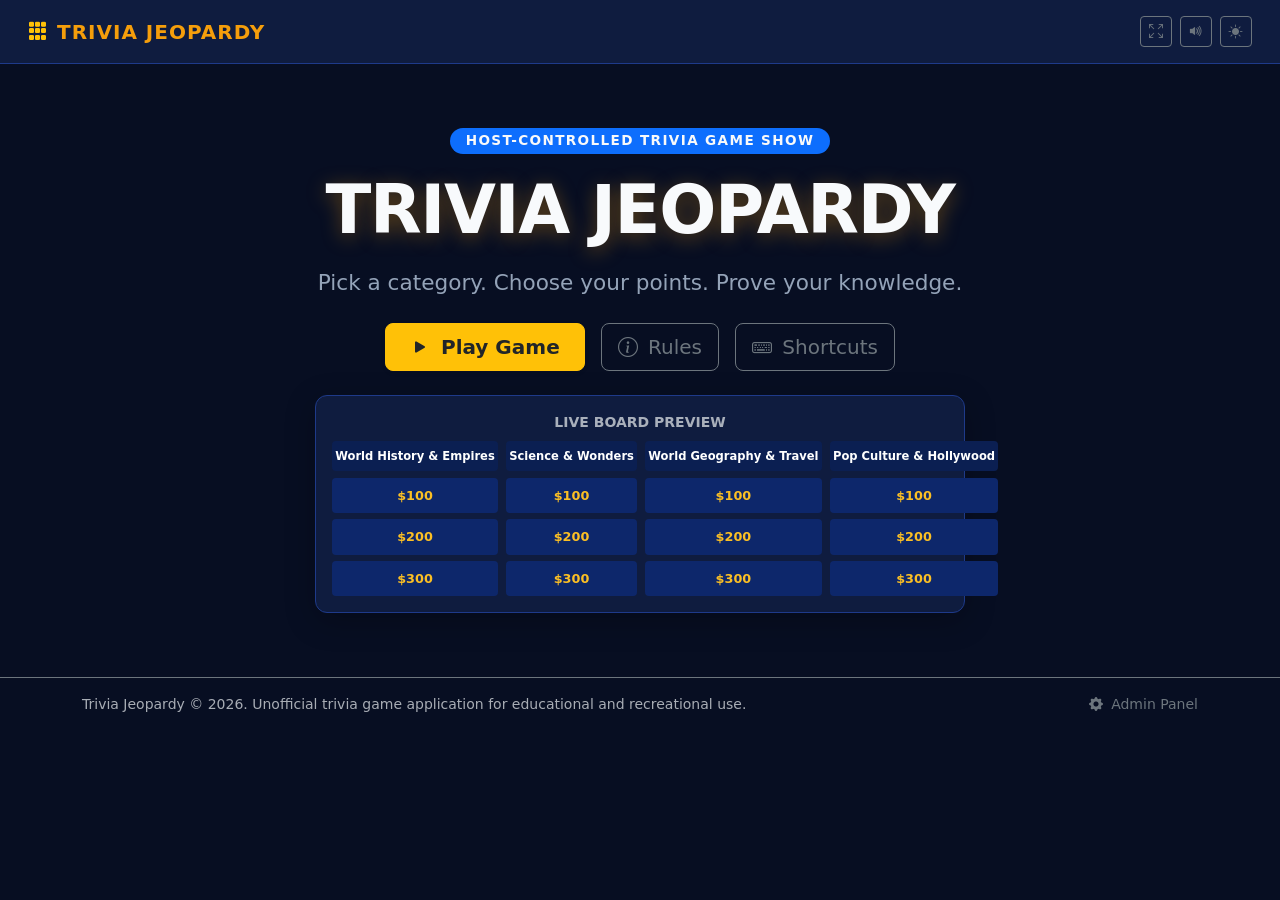
<file: index.html>
<!DOCTYPE html>
<html lang="en" data-bs-theme="dark">
<head>
  <meta charset="UTF-8">
  <meta name="viewport" content="width=device-width, initial-scale=1.0">
  <title>Trivia Jeopardy - Interactive Game Show</title>
  <meta name="description" content="A responsive, interactive Jeopardy-style trivia game with custom questions, team scoring, Daily Doubles, and Final Jeopardy. Ready for classroom, office, or party events.">
  <link rel="icon" href="data:image/svg+xml,<svg xmlns='http://www.w3.org/2000/svg' viewBox='0 0 100 100'><text y='.9em' font-size='90'>🏆</text></svg>">

  <!-- Bootstrap 5 CSS via CDN -->
  <link rel="stylesheet" href="https://cdn.jsdelivr.net/npm/bootstrap@5.3.3/dist/css/bootstrap.min.css">
  <!-- Bootstrap Icons via CDN -->
  <link rel="stylesheet" href="https://cdn.jsdelivr.net/npm/bootstrap-icons@1.11.3/font/bootstrap-icons.min.css">
  <!-- Custom Game Styles -->
  <link rel="stylesheet" href="assets/css/styles.css">
</head>
<body class="theme-dark">

  <!-- Top Navigation Bar -->
  <header>
    <nav class="navbar navbar-expand game-navbar px-3">
      <div class="container-fluid">
        <a class="navbar-brand d-flex align-items-center gap-2 brand-title m-0" href="#" id="brand-link">
          <i class="bi bi-grid-3x3-gap-fill text-warning"></i>
          <span>Trivia Jeopardy</span>
        </a>

        <div class="d-flex align-items-center gap-2">
          <!-- Fullscreen Toggle -->
          <button class="btn btn-sm btn-outline-secondary" id="btn-fullscreen-toggle" title="Toggle Fullscreen (F)" aria-label="Toggle Fullscreen">
            <i class="bi bi-arrows-fullscreen"></i>
          </button>
          <!-- Sound Toggle -->
          <button class="btn btn-sm btn-outline-secondary" id="btn-sound-toggle" title="Toggle Sound (M)" aria-label="Toggle Sound">
            <i class="bi bi-volume-up-fill"></i>
          </button>
          <!-- Theme Toggle (Light / Dark) -->
          <button class="btn btn-sm btn-outline-secondary" id="theme-toggle-btn" title="Toggle Theme" aria-label="Toggle Light or Dark Mode">
            <i class="bi bi-sun-fill"></i>
          </button>
        </div>
      </div>
    </nav>
  </header>

  <main id="main-content">
    <!-- VIEW 1: HOME SCREEN -->
    <section id="view-home" class="hero-section text-center">
      <div class="container py-4">
        <span class="badge bg-primary text-light hero-badge mb-3">Host-Controlled Trivia Game Show</span>
        <h1 class="hero-title mb-3">TRIVIA JEOPARDY</h1>
        <p class="hero-subtitle mb-4">Pick a category. Choose your points. Prove your knowledge.</p>

        <div class="hero-actions d-flex flex-wrap justify-content-center gap-3 mb-4">
          <button class="btn btn-warning btn-lg px-4 py-2 fw-bold text-dark shadow-sm" id="btn-home-play">
            <i class="bi bi-play-fill me-1"></i> Play Game
          </button>
          <button class="btn btn-outline-light btn-lg px-4 py-2 fw-bold d-none" id="btn-home-resume">
            <i class="bi bi-arrow-clockwise me-1"></i> Resume Session
          </button>
          <button class="btn btn-outline-secondary btn-lg px-3 py-2" id="btn-home-rules">
            <i class="bi bi-info-circle me-1"></i> Rules
          </button>
          <button class="btn btn-outline-secondary btn-lg px-3 py-2" id="btn-home-shortcuts">
            <i class="bi bi-keyboard me-1"></i> Shortcuts
          </button>
        </div>

        <!-- Sample Board Preview -->
        <div class="preview-board">
          <div class="text-uppercase small fw-bold text-muted mb-2">Live Board Preview</div>
          <div id="home-board-preview"></div>
        </div>
      </div>
    </section>

    <!-- VIEW 2: GAME SETUP -->
    <section id="view-setup" class="container py-4 d-none">
      <div class="row justify-content-center">
        <div class="col-12 col-lg-9">
          <div class="card p-4 bg-dark border-secondary shadow">
            <div class="d-flex justify-content-between align-items-center mb-3 pb-2 border-bottom border-secondary">
              <h3 class="fw-bold mb-0 text-warning"><i class="bi bi-sliders me-2"></i>Game Configuration</h3>
              <button class="btn btn-outline-secondary btn-sm" id="btn-setup-back">
                <i class="bi bi-arrow-left me-1"></i> Back to Home
              </button>
            </div>

            <!-- Session Title -->
            <div class="mb-3">
              <label for="setup-game-title" class="form-label fw-bold">Session Game Title</label>
              <input type="text" class="form-control" id="setup-game-title" value="Trivia Jeopardy" maxlength="60">
            </div>

            <!-- Teams Configuration -->
            <div class="mb-4">
              <div class="d-flex justify-content-between align-items-center mb-2">
                <label for="setup-team-count" class="form-label fw-bold mb-0">Participating Teams</label>
                <div class="d-flex align-items-center gap-2">
                  <span class="small text-muted">Count:</span>
                  <select class="form-select form-select-sm" id="setup-team-count" style="width: 100px;">
                    <option value="1">1 Team</option>
                    <option value="2" selected>2 Teams</option>
                    <option value="3">3 Teams</option>
                    <option value="4">4 Teams</option>
                    <option value="5">5 Teams</option>
                    <option value="6">6 Teams</option>
                    <option value="7">7 Teams</option>
                    <option value="8">8 Teams</option>
                  </select>
                </div>
              </div>

              <!-- Team inputs container -->
              <div class="row" id="setup-teams-list"></div>
            </div>

            <!-- Round Categories Customization -->
            <div class="mb-4 pt-3 border-top border-secondary" id="setup-categories-card">
              <div class="d-flex flex-wrap justify-content-between align-items-center mb-2 gap-2">
                <div>
                  <h5 class="fw-bold text-light mb-0"><i class="bi bi-collection me-2 text-warning"></i>Round Categories</h5>
                  <small class="text-muted">Select which categories appear in this game. 1 random question per difficulty tier is drawn for each category.</small>
                </div>
                <div class="btn-group btn-group-sm">
                  <button type="button" class="btn btn-outline-secondary btn-sm" id="btn-setup-cats-all">Select All</button>
                  <button type="button" class="btn btn-outline-secondary btn-sm" id="btn-setup-cats-default">Default (5)</button>
                </div>
              </div>
              <div class="row g-2 mt-1" id="setup-categories-list"></div>
            </div>

            <!-- Rules & Options -->
            <div class="mb-4 pt-3 border-top border-secondary">
              <h5 class="fw-bold text-light mb-3">Scoring & Gameplay Rules</h5>
              <div class="row g-3">
                <div class="col-12 col-md-6">
                  <div class="form-check form-switch">
                    <input class="form-check-input" type="checkbox" id="setup-incorrect-deduction">
                    <label class="form-check-label" for="setup-incorrect-deduction">
                      <strong>Deduct points for incorrect answers</strong>
                      <div class="small text-muted">If disabled, incorrect responses award 0 points.</div>
                    </label>
                  </div>
                </div>

                <div class="col-12 col-md-6">
                  <div class="form-check form-switch">
                    <input class="form-check-input" type="checkbox" id="setup-require-question">
                    <label class="form-check-label" for="setup-require-question">
                      <strong>Require question form</strong>
                      <div class="small text-muted">Show a reminder for answers phrased as questions ("What is...").</div>
                    </label>
                  </div>
                </div>

                <div class="col-12 col-md-6">
                  <div class="form-check form-switch">
                    <input class="form-check-input" type="checkbox" id="setup-timer-enabled" checked>
                    <label class="form-check-label" for="setup-timer-enabled">
                      <strong>Enable Clue Countdown Timer</strong>
                      <div class="small text-muted">Audible tick and progress bar for each clue.</div>
                    </label>
                  </div>
                </div>

                <div class="col-12 col-md-6">
                  <label for="setup-timer-duration" class="form-label small fw-bold mb-1">Timer Duration (Seconds)</label>
                  <select class="form-select form-select-sm" id="setup-timer-duration">
                    <option value="15">15 Seconds</option>
                    <option value="20">20 Seconds</option>
                    <option value="30" selected>30 Seconds</option>
                    <option value="45">45 Seconds</option>
                    <option value="60">60 Seconds</option>
                  </select>
                </div>
              </div>
            </div>

            <!-- Actions -->
            <div class="d-flex flex-wrap justify-content-between gap-2 pt-3 border-top border-secondary">
              <button class="btn btn-outline-info" id="btn-setup-sample">
                <i class="bi bi-box-arrow-in-down me-1"></i> Load Default Trivia Game
              </button>
              <button class="btn btn-warning btn-lg px-5 fw-bold text-dark" id="btn-setup-start">
                <i class="bi bi-play-circle-fill me-1"></i> Start Game
              </button>
            </div>
          </div>
        </div>
      </div>
    </section>

    <!-- VIEW 3: MAIN JEOPARDY BOARD -->
    <section id="view-board" class="board-container-wrapper d-none">
      <!-- Top Board Bar -->
      <div class="d-flex flex-wrap justify-content-between align-items-center gap-2 mb-2 px-1">
        <div>
          <span class="badge bg-primary me-2" id="board-round-title">Jeopardy Round</span>
          <strong class="text-light" id="board-game-title">Trivia Jeopardy</strong>
        </div>
        <div class="d-flex align-items-center gap-3">
          <span class="small text-warning fw-bold" id="board-remaining-clues">30 Clues Remaining</span>
          <!-- Host Toolbar -->
          <div class="btn-group btn-group-sm">
            <button class="btn btn-outline-secondary" id="btn-board-next-round" title="Advance Round">
              <i class="bi bi-fast-forward-fill me-1"></i> Round
            </button>
            <button class="btn btn-outline-secondary" id="btn-board-adjust-scores" title="Manual Score Adjust">
              <i class="bi bi-pencil-square me-1"></i> Scores
            </button>
            <button class="btn btn-outline-secondary" id="btn-board-history" title="Score History & Undo">
              <i class="bi bi-clock-history me-1"></i> History
            </button>
            <button class="btn btn-outline-secondary" id="btn-board-undo" title="Undo Last Score">
              <i class="bi bi-arrow-counterclockwise"></i>
            </button>
            <button class="btn btn-outline-danger" id="btn-board-reset" title="Reset Game Progress">
              <i class="bi bi-x-circle"></i>
            </button>
          </div>
        </div>
      </div>

      <!-- Scoreboard Bar -->
      <div class="scoreboard-bar" id="board-scoreboard"></div>

      <!-- Grid of Categories and Clues -->
      <div id="main-board-container" class="mt-2"></div>
    </section>

    <!-- VIEW 4: FINAL JEOPARDY -->
    <section id="view-final-jeopardy" class="container py-4 d-none">
      <div class="row justify-content-center">
        <div class="col-12 col-lg-8">
          <div class="card p-4 bg-dark border-warning shadow-lg text-center">
            <span class="badge bg-warning text-dark align-self-center px-3 py-2 fw-bold text-uppercase mb-2">Final Round</span>
            <h2 class="fw-black text-light mb-1">FINAL JEOPARDY</h2>
            <div class="fs-4 text-warning fw-bold mb-4" id="fj-category-name">Category Name</div>

            <!-- Step 1: Collect Secret Wagers -->
            <div id="fj-step-wagers">
              <p class="text-muted mb-3">Host instructions: Each eligible team enters a secret wager up to their current point total.</p>
              <div class="row text-start" id="fj-wagers-container"></div>
              <button class="btn btn-warning btn-lg px-4 fw-bold text-dark mt-3" id="btn-fj-submit-wagers">
                <i class="bi bi-lock-fill me-1"></i> Lock Wagers & Reveal Clue
              </button>
            </div>

            <!-- Step 2: Final Clue Display -->
            <div id="fj-step-clue" class="d-none">
              <!-- Timer -->
              <div class="progress mb-3 bg-secondary" style="height: 10px;">
                <div class="progress-bar progress-bar-striped progress-bar-animated bg-warning" id="fj-timer-progress" style="width: 100%;"></div>
              </div>
              <div class="small text-warning fw-bold mb-3" id="fj-timer-seconds">30s</div>

              <div class="p-4 bg-surface rounded border border-secondary mb-4">
                <p class="fs-3 fw-bold text-light mb-0" id="fj-clue-text">Final Clue Text</p>
              </div>

              <button class="btn btn-outline-warning btn-lg px-4 fw-bold" id="btn-fj-reveal-answer">
                <i class="bi bi-eye-fill me-1"></i> Reveal Answer
              </button>
            </div>

            <!-- Step 3: Reveal Answer & Judge Teams -->
            <div id="fj-step-evaluate" class="d-none text-start mt-4">
              <div class="answer-reveal-box mb-4" id="fj-answer-box">
                <div class="answer-title">Correct Final Response:</div>
                <div class="answer-text text-success" id="fj-answer-text">Answer Text</div>
                <div class="small text-muted mt-1" id="fj-answer-explanation"></div>
              </div>

              <h5 class="fw-bold text-light mb-2">Score Team Responses:</h5>
              <div class="row" id="fj-evaluation-list"></div>

              <div class="text-center mt-3">
                <button class="btn btn-success btn-lg px-5 fw-bold" id="btn-fj-commit-results">
                  <i class="bi bi-check-circle-fill me-1"></i> Commit Results & View Champion
                </button>
              </div>
            </div>

          </div>
        </div>
      </div>
    </section>

    <!-- VIEW 5: RESULTS SCREEN -->
    <section id="view-results" class="container py-4 d-none">
      <div class="row justify-content-center">
        <div class="col-12 col-lg-9 text-center">
          <div id="results-winner-banner" class="mb-4"></div>

          <!-- Podium Cards -->
          <div class="row justify-content-center g-3 mb-4" id="podium-container"></div>

          <!-- Summary Stats -->
          <div class="card p-3 bg-dark border-secondary mb-4">
            <div class="row g-2 text-center">
              <div class="col-4">
                <div class="small text-muted">Completed Clues</div>
                <div class="fs-4 fw-bold text-light" id="stat-completed-clues">0</div>
              </div>
              <div class="col-4">
                <div class="small text-muted">Total Points Awarded</div>
                <div class="fs-4 fw-bold text-warning" id="stat-total-points">$0</div>
              </div>
              <div class="col-4">
                <div class="small text-muted">Game Duration</div>
                <div class="fs-4 fw-bold text-light" id="stat-game-duration">0m 0s</div>
              </div>
            </div>
          </div>

          <!-- Results Actions -->
          <div class="d-flex flex-wrap justify-content-center gap-3">
            <button class="btn btn-outline-secondary px-3 py-2" id="btn-results-history">
              <i class="bi bi-clock-history me-1"></i> Review Score History
            </button>
            <button class="btn btn-warning px-4 py-2 fw-bold text-dark" id="btn-results-play-again">
              <i class="bi bi-arrow-repeat me-1"></i> Play Again
            </button>
            <button class="btn btn-outline-light px-4 py-2" id="btn-results-return-home">
              <i class="bi bi-house-door-fill me-1"></i> Return Home
            </button>
          </div>
        </div>
      </div>
    </section>
  </main>

  <!-- CLUE PRESENTATION MODAL -->
  <div class="modal fade" id="cluePresentationModal" tabindex="-1" aria-labelledby="cluePresentationModalLabel" aria-hidden="true">
    <div class="modal-dialog modal-dialog-centered modal-lg">
      <div class="modal-content">
        <div class="modal-header clue-modal-header d-flex justify-content-between align-items-center">
          <div>
            <span class="badge bg-secondary me-2" id="clue-modal-category">Category</span>
            <span class="badge bg-primary" id="clue-modal-points">$100</span>
          </div>
          <div class="d-flex align-items-center gap-2">
            <span class="badge bg-dark border border-secondary text-warning" id="clue-timer-seconds">30s</span>
            <button type="button" class="btn btn-sm btn-outline-secondary" id="btn-clue-dismiss" title="Return to board without scoring" aria-label="Close">
              <i class="bi bi-x-lg"></i>
            </button>
          </div>
        </div>

        <!-- Timer visual progress bar -->
        <div class="progress" style="height: 4px; border-radius: 0;">
          <div class="progress-bar bg-warning" id="clue-timer-progress" style="width: 100%;"></div>
        </div>

        <div class="modal-body text-center p-4">
          <!-- Optional Image -->
          <div id="clue-modal-image-container" class="d-none"></div>

          <!-- Question Reminder Notice -->
          <div id="clue-question-reminder" class="small text-info mb-2 d-none">
            <i class="bi bi-info-circle me-1"></i> Reminder: Answer must be phrased in the form of a question!
          </div>

          <!-- Clue Text -->
          <div class="clue-text-body" id="clue-modal-text">Clue text goes here...</div>

          <!-- Hidden / Revealed Answer Box -->
          <div id="clue-modal-answer-container" style="display: none;">
            <div class="answer-reveal-box text-start">
              <div class="answer-title">Correct Response:</div>
              <div class="answer-text" id="clue-modal-answer-text">Answer text</div>
              <div class="small text-muted mt-1" id="clue-modal-explanation"></div>
            </div>
          </div>
        </div>

        <!-- Clue Modal Actions -->
        <div class="modal-footer flex-column p-3 border-secondary">
          <!-- Team selector for scoring -->
          <div class="w-100 d-flex flex-wrap align-items-center justify-content-between gap-2 mb-2">
            <span class="small text-muted fw-bold">Select Active Team:</span>
            <div class="d-flex flex-wrap gap-1" id="clue-team-selector"></div>
          </div>

          <div class="w-100 d-flex flex-wrap justify-content-between gap-2">
            <!-- Reveal Answer Button (Initial state) -->
            <button class="btn btn-warning px-4 fw-bold text-dark" id="btn-clue-reveal">
              <i class="bi bi-eye-fill me-1"></i> Reveal Answer (R)
            </button>

            <!-- Correct / Incorrect / Skip (Visible after reveal) -->
            <div id="clue-modal-actions" class="d-flex flex-wrap gap-2 d-none">
              <button class="btn btn-success fw-bold px-3" id="btn-clue-correct">
                <i class="bi bi-check-lg me-1"></i> Correct
              </button>
              <button class="btn btn-danger fw-bold px-3" id="btn-clue-incorrect">
                <i class="bi bi-x-lg me-1"></i> Incorrect
              </button>
              <button class="btn btn-outline-secondary px-3" id="btn-clue-skip">
                <i class="bi bi-skip-forward me-1"></i> Pass / Skip
              </button>
            </div>
          </div>
        </div>
      </div>
    </div>
  </div>

  <!-- DAILY DOUBLE MODAL -->
  <div class="modal fade" id="dailyDoubleModal" tabindex="-1" aria-hidden="true">
    <div class="modal-dialog modal-dialog-centered">
      <div class="modal-content border-warning daily-double-card text-center p-4">
        <div class="daily-double-title mb-2">★ DAILY DOUBLE ★</div>
        <p class="fs-5 text-light mb-3">
          Eligible: <strong id="dd-team-name">Team</strong>
        </p>

        <div class="bg-dark p-3 rounded border border-warning mb-3 text-start">
          <label for="dd-wager-input" class="form-label text-warning small fw-bold mb-1">
            Enter Wager (Maximum: <span id="dd-max-wager">$1,000</span>):
          </label>
          <div class="input-group">
            <span class="input-group-text bg-secondary border-0 text-light">$</span>
            <input type="number" class="form-control bg-dark text-light border-warning" id="dd-wager-input" min="5" value="500">
          </div>
          <div class="small text-muted mt-1">Minimum wager is $5.</div>
        </div>

        <button class="btn btn-light btn-lg fw-bold text-dark w-100" id="btn-confirm-dd-wager">
          Confirm Wager & See Clue
        </button>
      </div>
    </div>
  </div>

  <!-- ROUND TRANSITION SPLASH -->
  <div id="round-transition-overlay" class="round-transition-overlay d-none text-center">
    <div>
      <div class="round-next-title mb-2">ROUND 2</div>
      <p class="lead text-light round-next-desc">Points are doubled!</p>
    </div>
  </div>

  <!-- SCORE TRANSACTION HISTORY MODAL -->
  <div class="modal fade" id="scoreHistoryModal" tabindex="-1" aria-labelledby="scoreHistoryModalLabel" aria-hidden="true">
    <div class="modal-dialog modal-dialog-centered modal-lg">
      <div class="modal-content">
        <div class="modal-header border-secondary">
          <h5 class="modal-title fw-bold" id="scoreHistoryModalLabel"><i class="bi bi-clock-history me-2"></i>Score History & Audit Ledger</h5>
          <button type="button" class="btn-close" data-bs-dismiss="modal" aria-label="Close"></button>
        </div>
        <div class="modal-body p-0">
          <div class="table-responsive" style="max-height: 400px;">
            <table class="table table-dark table-striped table-hover mb-0">
              <thead>
                <tr>
                  <th>Time</th>
                  <th>Team</th>
                  <th>Change</th>
                  <th>New Score</th>
                  <th>Reason</th>
                </tr>
              </thead>
              <tbody id="scoreHistoryTableBody"></tbody>
            </table>
          </div>
        </div>
        <div class="modal-footer border-secondary">
          <button type="button" class="btn btn-secondary" data-bs-dismiss="modal">Close</button>
        </div>
      </div>
    </div>
  </div>

  <!-- MANUAL SCORE ADJUSTMENT MODAL -->
  <div class="modal fade" id="scoreAdjustmentModal" tabindex="-1" aria-labelledby="scoreAdjustmentModalLabel" aria-hidden="true">
    <div class="modal-dialog modal-dialog-centered">
      <div class="modal-content">
        <div class="modal-header border-secondary">
          <h5 class="modal-title fw-bold" id="scoreAdjustmentModalLabel"><i class="bi bi-pencil-square me-2"></i>Host Score Adjustments</h5>
          <button type="button" class="btn-close" data-bs-dismiss="modal" aria-label="Close"></button>
        </div>
        <div class="modal-body" id="scoreAdjustmentList"></div>
        <div class="modal-footer border-secondary">
          <button type="button" class="btn btn-secondary" data-bs-dismiss="modal">Done</button>
        </div>
      </div>
    </div>
  </div>

  <!-- RULES MODAL -->
  <div class="modal fade" id="rulesModal" tabindex="-1" aria-labelledby="rulesModalLabel" aria-hidden="true">
    <div class="modal-dialog modal-dialog-centered modal-lg">
      <div class="modal-content">
        <div class="modal-header border-secondary">
          <h5 class="modal-title fw-bold" id="rulesModalLabel"><i class="bi bi-info-circle me-2"></i>How to Play Trivia Jeopardy</h5>
          <button type="button" class="btn-close" data-bs-dismiss="modal" aria-label="Close"></button>
        </div>
        <div class="modal-body">
          <ol class="ps-3 mb-0">
            <li class="mb-2"><strong>The Board:</strong> Categories are shown across the columns. Point values increase by row according to clue difficulty.</li>
            <li class="mb-2"><strong>Active Team:</strong> The active team chooses an available tile. The host reads the clue aloud.</li>
            <li class="mb-2"><strong>Evaluating Answers:</strong> The host reveals the correct response. Award points for correct responses. If deduction is enabled, incorrect responses deduct that clue's point value.</li>
            <li class="mb-2"><strong>Daily Double:</strong> A secret tile allowing the active team to wager up to their current point total (or the board maximum).</li>
            <li class="mb-2"><strong>Double Jeopardy:</strong> A second round featuring new categories with doubled point values.</li>
            <li class="mb-2"><strong>Final Jeopardy:</strong> One decisive final question where all teams place confidential wagers before the clue is revealed!</li>
          </ol>
        </div>
        <div class="modal-footer border-secondary">
          <button type="button" class="btn btn-primary" data-bs-dismiss="modal">Got It</button>
        </div>
      </div>
    </div>
  </div>

  <!-- SHORTCUTS MODAL -->
  <div class="modal fade" id="shortcutsModal" tabindex="-1" aria-labelledby="shortcutsModalLabel" aria-hidden="true">
    <div class="modal-dialog modal-dialog-centered">
      <div class="modal-content">
        <div class="modal-header border-secondary">
          <h5 class="modal-title fw-bold" id="shortcutsModalLabel"><i class="bi bi-keyboard me-2"></i>Keyboard Shortcuts</h5>
          <button type="button" class="btn-close" data-bs-dismiss="modal" aria-label="Close"></button>
        </div>
        <div class="modal-body">
          <table class="table table-dark table-sm mb-0">
            <tbody>
              <tr><td><kbd>Arrow Keys</kbd></td><td>Navigate board grid tiles</td></tr>
              <tr><td><kbd>Enter</kbd> / <kbd>Space</kbd></td><td>Select focused tile</td></tr>
              <tr><td><kbd>R</kbd></td><td>Reveal active clue answer</td></tr>
              <tr><td><kbd>M</kbd></td><td>Toggle sound effects mute</td></tr>
              <tr><td><kbd>F</kbd></td><td>Toggle fullscreen display</td></tr>
              <tr><td><kbd>1</kbd> - <kbd>8</kbd></td><td>Select active team 1 through 8</td></tr>
              <tr><td><kbd>Esc</kbd></td><td>Dismiss modal dialog</td></tr>
            </tbody>
          </table>
        </div>
        <div class="modal-footer border-secondary">
          <button type="button" class="btn btn-secondary" data-bs-dismiss="modal">Close</button>
        </div>
      </div>
    </div>
  </div>

  <!-- UNIVERSAL APP DIALOG MODAL -->
  <div class="modal fade" id="appDialogModal" tabindex="-1" aria-hidden="true">
    <div class="modal-dialog modal-dialog-centered">
      <div class="modal-content">
        <div class="modal-header border-secondary">
          <h5 class="modal-title fw-bold" id="appDialogModalTitle">Notice</h5>
          <button type="button" class="btn-close" data-bs-dismiss="modal" aria-label="Close"></button>
        </div>
        <div class="modal-body" id="appDialogModalBody"></div>
        <div class="modal-footer border-secondary">
          <button type="button" class="btn btn-primary" data-bs-dismiss="modal">OK</button>
        </div>
      </div>
    </div>
  </div>

  <!-- UNIVERSAL APP CONFIRM MODAL -->
  <div class="modal fade" id="appConfirmModal" tabindex="-1" aria-hidden="true">
    <div class="modal-dialog modal-dialog-centered">
      <div class="modal-content">
        <div class="modal-header border-secondary">
          <h5 class="modal-title fw-bold" id="appConfirmModalTitle">Confirm</h5>
          <button type="button" class="btn-close" data-bs-dismiss="modal" aria-label="Close"></button>
        </div>
        <div class="modal-body" id="appConfirmModalBody"></div>
        <div class="modal-footer border-secondary">
          <button type="button" class="btn btn-secondary" data-bs-dismiss="modal">Cancel</button>
          <button type="button" class="btn btn-danger" id="appConfirmModalBtn">Confirm</button>
        </div>
      </div>
    </div>
  </div>

  <!-- Footer -->
  <footer class="text-center py-3 border-top border-secondary mt-auto text-muted small">
    <div class="container d-flex flex-wrap justify-content-between align-items-center">
      <span>Trivia Jeopardy &copy; 2026. Unofficial trivia game application for educational and recreational use.</span>
      <a href="admin.html" class="text-secondary text-decoration-none" title="Admin CMS Panel">
        <i class="bi bi-gear-fill me-1"></i> Admin Panel
      </a>
    </div>
  </footer>

  <!-- Scripts -->
  <!-- GSAP CDN -->
  <script src="https://cdn.jsdelivr.net/npm/gsap@3.12.5/dist/gsap.min.js"></script>
  <!-- Bootstrap 5 Bundle JS CDN -->
  <script src="https://cdn.jsdelivr.net/npm/bootstrap@5.3.3/dist/js/bootstrap.bundle.min.js"></script>

  <!-- Local Game Application Modules -->
  <script src="assets/js/sample-data.js?v=4"></script>
  <script src="assets/js/password-auth.js?v=4"></script>
  <script src="assets/js/game-state.js?v=4"></script>
  <script src="assets/js/scoring.js?v=4"></script>
  <script src="assets/js/animations.js?v=4"></script>
  <script src="assets/js/persistence.js?v=4"></script>
  <script src="assets/js/game-engine.js?v=4"></script>
  <script src="assets/js/board.js?v=4"></script>
  <script src="assets/js/app.js?v=4"></script>
</body>
</html>
</file>
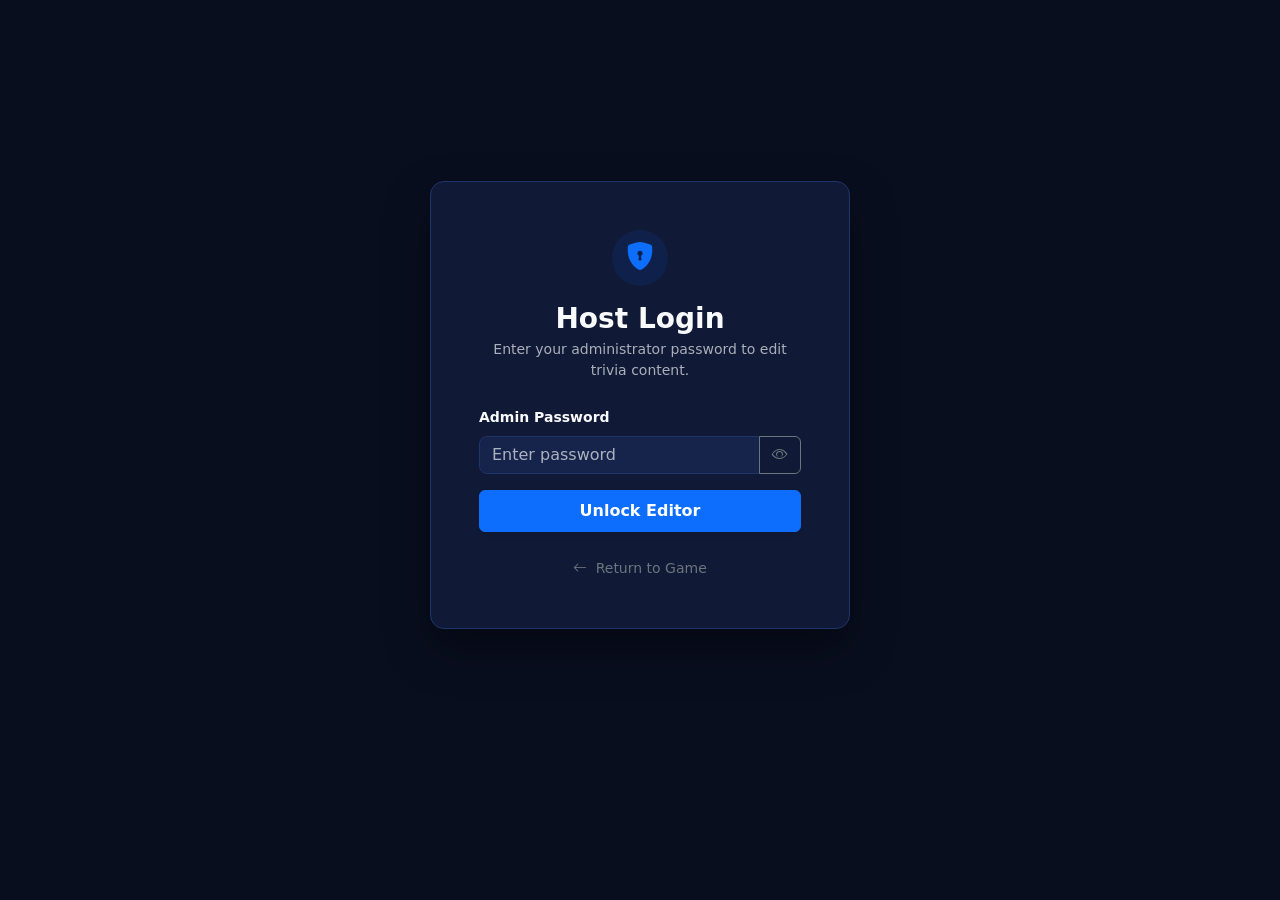
<file: admin.html>
<!DOCTYPE html>
<html lang="en" data-bs-theme="dark">
<head>
  <meta charset="UTF-8">
  <meta name="viewport" content="width=device-width, initial-scale=1.0">
  <title>Trivia Jeopardy - Administration CMS</title>
  <link rel="icon" href="data:image/svg+xml,<svg xmlns='http://www.w3.org/2000/svg' viewBox='0 0 100 100'><text y='.9em' font-size='90'>⚙️</text></svg>">

  <!-- Bootstrap 5 CSS via CDN -->
  <link rel="stylesheet" href="https://cdn.jsdelivr.net/npm/bootstrap@5.3.3/dist/css/bootstrap.min.css">
  <!-- Bootstrap Icons via CDN -->
  <link rel="stylesheet" href="https://cdn.jsdelivr.net/npm/bootstrap-icons@1.11.3/font/bootstrap-icons.min.css">
  <!-- Admin Styles -->
  <link rel="stylesheet" href="assets/css/styles.css">
  <link rel="stylesheet" href="assets/css/admin.css?v=6">
</head>
<body class="theme-dark">

  <!-- SECTION 1: ADMIN LOGIN SCREEN -->
  <div id="admin-login-section" class="admin-login-wrapper">
    <div class="admin-login-card p-4 p-sm-5">
      <div class="text-center mb-4">
        <div class="d-inline-flex align-items-center justify-content-center bg-primary bg-opacity-10 text-primary rounded-circle mb-3" style="width: 56px; height: 56px;">
          <i class="bi bi-shield-lock-fill fs-3"></i>
        </div>
        <h3 class="fw-bold mb-1">Host Login</h3>
        <p class="text-muted small mb-0">Enter your administrator password to edit trivia content.</p>
      </div>

      <div class="alert alert-danger d-none py-2 small" id="login-error-alert" role="alert"></div>

      <form id="admin-login-form">
        <div class="mb-3">
          <label for="admin-password-input" class="form-label small fw-bold">Admin Password</label>
          <div class="input-group">
            <input type="password" class="form-control" id="admin-password-input" placeholder="Enter password" required autocomplete="current-password">
            <button class="btn btn-outline-secondary" type="button" id="toggle-password-btn" title="Toggle password visibility">
              <i class="bi bi-eye"></i>
            </button>
          </div>
        </div>

        <button type="submit" class="btn btn-primary w-100 fw-bold py-2 mb-3 shadow-sm">
          <span class="spinner-border spinner-border-sm me-2 d-none" id="login-spinner" role="status" aria-hidden="true"></span>
          Unlock Editor
        </button>
      </form>

      <div class="text-center mt-2">
        <a href="index.html" class="text-secondary text-decoration-none small">
          <i class="bi bi-arrow-left me-1"></i> Return to Game
        </a>
      </div>
    </div>
  </div>

  <!-- SECTION 2: ADMIN DASHBOARD (Hidden until authenticated) -->
  <div id="admin-dashboard-section" class="d-none">
    <!-- Streamlined Topbar -->
    <header class="admin-topbar d-flex justify-content-between align-items-center gap-2">
      <div class="d-flex align-items-center gap-2">
        <span class="admin-brand fw-bold text-warning d-flex align-items-center gap-2 fs-5">
          <i class="bi bi-gear-wide-connected text-primary"></i>
          <span>Trivia Admin</span>
        </span>
        <span class="badge bg-secondary-subtle text-secondary border border-secondary-subtle rounded-pill small px-2 py-1 ms-1 d-none d-md-inline" id="display-game-title">Trivia Jeopardy</span>
        <span class="badge bg-dark border border-secondary text-info rounded-pill small px-2 py-1" id="admin-draft-status">
          <i class="bi bi-circle-fill text-success me-1" style="font-size: 6px;"></i>Ready
        </span>
      </div>

      <div class="d-flex align-items-center gap-2">
        <!-- Primary Action: 1-Click Publish to Live Site -->
        <button class="btn btn-sm btn-success fw-bold px-3 d-flex align-items-center gap-2 shadow-sm" id="btn-topbar-publish" title="Save and publish directly to GitHub Pages">
          <span class="spinner-border spinner-border-sm d-none" id="topbar-publish-spinner"></span>
          <i class="bi bi-cloud-arrow-up-fill"></i>
          <span class="d-none d-sm-inline">Publish to Live Site</span>
          <span class="d-inline d-sm-none">Publish</span>
        </button>

        <!-- View Game Link -->
        <a href="index.html" class="btn btn-sm btn-outline-secondary d-none d-md-inline-flex align-items-center gap-1" target="_blank" title="Open Game in New Tab">
          <i class="bi bi-box-arrow-up-right"></i>
          <span>Play Game</span>
        </a>

        <!-- Overflow Dropdown for Secondary Tools -->
        <div class="dropdown">
          <button class="btn btn-sm btn-outline-secondary dropdown-toggle" type="button" data-bs-toggle="dropdown" aria-expanded="false" title="More options">
            <i class="bi bi-three-dots-vertical"></i>
          </button>
          <ul class="dropdown-menu dropdown-menu-end shadow">
            <li><a class="dropdown-item d-md-none" href="index.html" target="_blank"><i class="bi bi-box-arrow-up-right me-2 text-primary"></i>Play Game</a></li>
            <li><button class="dropdown-item" type="button" id="btn-save-draft"><i class="bi bi-save me-2 text-info"></i>Save Local Draft</button></li>
            <li><button class="dropdown-item d-none" type="button" id="btn-restore-draft"><i class="bi bi-arrow-counterclockwise me-2 text-warning"></i>Restore Draft</button></li>
            <li><button class="dropdown-item" type="button" data-bs-toggle="modal" data-bs-target="#changePasswordModal"><i class="bi bi-key me-2 text-warning"></i>Change Password</button></li>
            <li><hr class="dropdown-divider"></li>
            <li><button class="dropdown-item text-danger" type="button" id="admin-logout-btn"><i class="bi bi-box-arrow-right me-2"></i>Log Out</button></li>
          </ul>
        </div>
      </div>
    </header>

    <!-- Navigation Tabs -->
    <nav class="admin-nav-bar d-flex gap-1 gap-sm-2">
      <button class="admin-nav-btn active" data-tab="content">
        <i class="bi bi-grid-3x3-gap-fill me-1"></i> Board Questions
      </button>
      <button class="admin-nav-btn" data-tab="final">
        <i class="bi bi-trophy-fill me-1"></i> Final Clue
      </button>
      <button class="admin-nav-btn" data-tab="settings">
        <i class="bi bi-sliders me-1"></i> Game Settings
      </button>
      <button class="admin-nav-btn" data-tab="preview">
        <i class="bi bi-eye-fill me-1"></i> Board Preview
      </button>
      <button class="admin-nav-btn" data-tab="io">
        <i class="bi bi-cloud-arrow-up-fill me-1"></i> Publish & Backup
      </button>
      <button class="admin-nav-btn" data-tab="validation">
        <i class="bi bi-check-circle-fill me-1"></i> Data Audit
      </button>
    </nav>

    <!-- Main Content Container -->
    <main class="admin-container">
      <!-- TAB 1: BOARD QUESTIONS (Categories & Clues) -->
      <section id="tab-content" class="admin-tab-pane active">
        <!-- Control Bar: Round Selector & Primary Action Buttons -->
        <div class="admin-card mb-3">
          <div class="row g-2 align-items-center">
            <div class="col-12 col-md-6 col-lg-5">
              <label for="admin-round-selector" class="form-label small text-muted text-uppercase fw-bold mb-1">Current Round</label>
              <div class="input-group">
                <select class="form-select form-select-sm fw-semibold" id="admin-round-selector"></select>
                <button class="btn btn-sm btn-outline-primary" id="btn-add-round" title="Create New Round">
                  <i class="bi bi-plus-lg me-1"></i> New Round
                </button>
              </div>
            </div>

            <!-- Hidden selector to preserve JS reference -->
            <select class="form-select d-none" id="admin-category-selector"></select>

            <div class="col-12 col-md-6 col-lg-7 text-md-end mt-2 mt-md-0 d-flex gap-2 justify-content-md-end">
              <button class="btn btn-sm btn-outline-info fw-bold" id="btn-category-library" title="Add categories from 100-question library">
                <i class="bi bi-collection-play me-1"></i> Category Library
              </button>
              <button class="btn btn-sm btn-primary fw-bold" id="btn-add-category">
                <i class="bi bi-folder-plus me-1"></i> Add Category
              </button>
              <button class="btn btn-sm btn-success fw-bold" id="btn-add-clue">
                <i class="bi bi-plus-circle me-1"></i> Add Clue
              </button>
            </div>
          </div>
        </div>

        <div class="row g-3">
          <!-- Categories Column -->
          <div class="col-12 col-lg-4">
            <div class="admin-card h-100">
              <div class="admin-card-header d-flex justify-content-between align-items-center">
                <h6 class="mb-0 fw-bold"><i class="bi bi-collection me-1 text-primary"></i> Categories in Round</h6>
                <small class="text-muted">Click to view clues</small>
              </div>
              <div class="list-group" id="admin-categories-list"></div>
            </div>
          </div>

          <!-- Clues Table Column -->
          <div class="col-12 col-lg-8">
            <div class="admin-card h-100">
              <div class="admin-card-header d-flex justify-content-between align-items-center">
                <div>
                  <h6 class="mb-0 fw-bold"><i class="bi bi-card-text me-1 text-success"></i> Category Clues</h6>
                </div>
                <span class="badge bg-primary-subtle text-primary border border-primary-subtle" id="selected-category-header-title">Select a category</span>
              </div>

              <!-- Difficulty Tier Filters & Search -->
              <div class="p-2 px-3 border-bottom d-flex flex-wrap gap-2 align-items-center justify-content-between bg-body-tertiary">
                <div class="btn-group btn-group-sm flex-wrap" role="group" id="admin-tier-filter-group">
                  <button type="button" class="btn btn-outline-secondary active btn-tier-filter" data-tier="all">All (<span id="count-tier-all">100</span>)</button>
                  <button type="button" class="btn btn-outline-secondary btn-tier-filter" data-tier="1">$100 (<span id="count-tier-1">20</span>)</button>
                  <button type="button" class="btn btn-outline-secondary btn-tier-filter" data-tier="2">$200 (<span id="count-tier-2">20</span>)</button>
                  <button type="button" class="btn btn-outline-secondary btn-tier-filter" data-tier="3">$300 (<span id="count-tier-3">20</span>)</button>
                  <button type="button" class="btn btn-outline-secondary btn-tier-filter" data-tier="4">$400 (<span id="count-tier-4">20</span>)</button>
                  <button type="button" class="btn btn-outline-secondary btn-tier-filter" data-tier="5">$500 (<span id="count-tier-5">20</span>)</button>
                </div>
                <div class="input-group input-group-sm" style="max-width: 220px;">
                  <span class="input-group-text"><i class="bi bi-search"></i></span>
                  <input type="text" class="form-control" id="admin-clues-search" placeholder="Search clues...">
                </div>
              </div>

              <div class="table-responsive">
                <table class="table admin-table table-hover align-middle mb-0">
                  <thead>
                    <tr>
                      <th style="width: 80px;">Points</th>
                      <th>Clue Question</th>
                      <th>Correct Answer</th>
                      <th class="text-center" style="width: 70px;">Bonus</th>
                      <th class="text-end" style="width: 110px;">Actions</th>
                    </tr>
                  </thead>
                  <tbody id="admin-clues-table-body"></tbody>
                </table>
              </div>
            </div>
          </div>
        </div>
      </section>

      <!-- TAB 2: FINAL CLUE -->
      <section id="tab-final" class="admin-tab-pane d-none">
        <div class="admin-card">
          <div class="admin-card-header">
            <h5 class="mb-0 fw-bold"><i class="bi bi-trophy text-warning me-2"></i>Final Jeopardy Configuration</h5>
            <small class="text-muted">The decisive final wager question revealed after board rounds are complete.</small>
          </div>

          <div class="row g-3">
            <div class="col-12 col-md-6">
              <label for="fj-category-input" class="form-label small fw-bold">Final Category Name</label>
              <input type="text" class="form-control" id="fj-category-input" placeholder="e.g. World Landmarks">
            </div>

            <div class="col-12 col-md-6">
              <label for="fj-answer-input" class="form-label small fw-bold">Correct Response</label>
              <input type="text" class="form-control text-success fw-bold" id="fj-answer-input" placeholder="e.g. The Eiffel Tower">
            </div>

            <div class="col-12">
              <label for="fj-clue-input" class="form-label small fw-bold">Final Clue Text</label>
              <textarea class="form-control" id="fj-clue-input" rows="3" placeholder="Enter the final clue text presented to contestants..."></textarea>
            </div>

            <div class="col-12">
              <label for="fj-explanation-input" class="form-label small fw-bold">Explanation or Interesting Fact (Optional)</label>
              <input type="text" class="form-control" id="fj-explanation-input" placeholder="Background commentary or fun fact...">
            </div>
          </div>
        </div>
      </section>

      <!-- TAB 3: GAME SETTINGS -->
      <section id="tab-settings" class="admin-tab-pane d-none">
        <div class="row g-3">
          <!-- Identity & Timer Card -->
          <div class="col-12 col-md-6">
            <div class="admin-card h-100">
              <div class="admin-card-header">
                <h6 class="mb-0 fw-bold"><i class="bi bi-tag-fill me-2 text-primary"></i>Game Identity & Timer</h6>
              </div>
              <div class="mb-3">
                <label for="admin-game-title" class="form-label small fw-bold">Game Title</label>
                <input type="text" class="form-control" id="admin-game-title" value="Trivia Jeopardy">
                <div class="small text-muted mt-1">Displayed on the home screen and top board header.</div>
              </div>

              <div class="mb-3">
                <label for="setting-timer-seconds" class="form-label small fw-bold">Clue Countdown Timer</label>
                <select class="form-select" id="setting-timer-seconds">
                  <option value="15">15 Seconds</option>
                  <option value="20">20 Seconds</option>
                  <option value="30" selected>30 Seconds</option>
                  <option value="45">45 Seconds</option>
                  <option value="60">60 Seconds</option>
                </select>
                <div class="small text-muted mt-1">Time allowed for contestants to buzz in and answer.</div>
              </div>
            </div>
          </div>

          <!-- Rules Card -->
          <div class="col-12 col-md-6">
            <div class="admin-card h-100">
              <div class="admin-card-header">
                <h6 class="mb-0 fw-bold"><i class="bi bi-shield-check me-2 text-success"></i>Rules & Gameplay</h6>
              </div>

              <div class="form-check form-switch mb-3">
                <input class="form-check-input" type="checkbox" id="setting-incorrect-deduction">
                <label class="form-check-label fw-bold small" for="setting-incorrect-deduction">
                  Incorrect Answer Deduction
                </label>
                <div class="small text-muted">Deducts clue points from team score for wrong answers.</div>
              </div>

              <div class="form-check form-switch mb-3">
                <input class="form-check-input" type="checkbox" id="setting-require-question">
                <label class="form-check-label fw-bold small" for="setting-require-question">
                  Require Question Format
                </label>
                <div class="small text-muted">Reminds contestants to phrase responses as "What is..." or "Who is...".</div>
              </div>

              <div class="form-check form-switch mb-3">
                <input class="form-check-input" type="checkbox" id="setting-daily-double" checked>
                <label class="form-check-label fw-bold small" for="setting-daily-double">
                  Enable Daily Double Clues
                </label>
                <div class="small text-muted">Allows special wager tiles during gameplay.</div>
              </div>

              <div class="form-check form-switch mb-3">
                <input class="form-check-input" type="checkbox" id="setting-final-jeopardy" checked>
                <label class="form-check-label fw-bold small" for="setting-final-jeopardy">
                  Enable Final Jeopardy Round
                </label>
                <div class="small text-muted">Runs the final wager round after boards are cleared.</div>
              </div>

              <div class="form-check form-switch">
                <input class="form-check-input" type="checkbox" id="setting-sound-enabled" checked>
                <label class="form-check-label fw-bold small" for="setting-sound-enabled">
                  Sound Effects Enabled by Default
                </label>
              </div>
            </div>
          </div>

          <!-- Save Button -->
          <div class="col-12 text-end">
            <span class="text-success small fw-bold me-3 d-none" id="settings-saved-feedback">
              <i class="bi bi-check-circle-fill me-1"></i> Settings saved to browser storage!
            </span>
            <button type="button" class="btn btn-success fw-bold px-4 py-2" id="btn-save-settings">
              <i class="bi bi-check-circle-fill me-1"></i> Save Game Settings
            </button>
          </div>
        </div>
      </section>

      <!-- TAB 4: BOARD PREVIEW -->
      <section id="tab-preview" class="admin-tab-pane d-none">
        <div class="admin-card">
          <div class="admin-card-header d-flex flex-wrap justify-content-between align-items-center gap-2">
            <div>
              <h5 class="mb-0 fw-bold"><i class="bi bi-eye text-primary me-2"></i>Live Board Preview</h5>
              <small class="text-muted">Interactive preview of the game board for the selected round.</small>
            </div>
            <div class="d-flex align-items-center gap-2">
              <label for="preview-round-selector" class="small fw-bold text-muted mb-0">Round:</label>
              <select class="form-select form-select-sm" id="preview-round-selector" style="width: auto; min-width: 180px;"></select>
              <button class="btn btn-outline-primary btn-sm fw-bold" id="btn-preview-randomize" title="Randomly draw a fresh set of questions from each category pool">
                <i class="bi bi-dice-5-fill me-1"></i> Randomize Board Preview
              </button>
            </div>
          </div>
          <div id="admin-preview-board"></div>
        </div>
      </section>

      <!-- TAB 5: PUBLISH & BACKUP -->
      <section id="tab-io" class="admin-tab-pane d-none">
        <!-- 1-Click Cloud Publish Card -->
        <div class="admin-card mb-4 border-primary">
          <div class="d-flex flex-wrap justify-content-between align-items-center gap-3 mb-3">
            <div>
              <h5 class="mb-1 fw-bold text-primary">
                <i class="bi bi-cloud-arrow-up-fill me-2"></i>Publish to Live Website
              </h5>
              <p class="text-muted small mb-0">
                Saves and commits all questions and settings directly to GitHub Pages so they show up on all computers, projectors, and phones.
              </p>
            </div>
            <button class="btn btn-primary fw-bold px-4 py-2 shadow-sm" id="btn-sync-github">
              <span class="spinner-border spinner-border-sm me-1 d-none" id="sync-github-spinner"></span>
              <i class="bi bi-cloud-check-fill me-1"></i> Sync to GitHub
            </button>
          </div>

          <!-- Expandable Technical Settings (kept tidy and out of the way) -->
          <details class="admin-advanced-details mt-3">
            <summary class="small">
              <i class="bi bi-gear me-1"></i> Advanced Connection Settings (Token & Repository)
            </summary>
            <div class="row g-3 align-items-end mt-2 pt-2 border-top border-secondary">
              <div class="col-12 col-md-5">
                <label for="github-sync-repo" class="form-label small fw-bold">GitHub Repository (owner/repo)</label>
                <input type="text" class="form-control form-control-sm" id="github-sync-repo" value="cgsocadiz/-trivia-jeopardy">
              </div>
              <div class="col-12 col-md-7">
                <div class="d-flex justify-content-between align-items-center mb-1">
                  <label for="github-sync-token" class="form-label small fw-bold mb-0">Personal Access Token (PAT)</label>
                  <a href="https://github.com/settings/tokens/new?scopes=repo&description=Trivia+Jeopardy+Sync" target="_blank" rel="noopener noreferrer" class="small text-info text-decoration-none">
                    <i class="bi bi-box-arrow-up-right me-1"></i>Generate Token
                  </a>
                </div>
                <div class="input-group input-group-sm">
                  <input type="password" class="form-control" id="github-sync-token" placeholder="ghp_... (Saved in this browser)">
                  <button class="btn btn-outline-secondary" type="button" id="btn-toggle-github-token" title="Show or hide token"><i class="bi bi-eye"></i></button>
                  <button class="btn btn-outline-secondary" type="button" id="btn-reset-github-token" title="Reset to default token"><i class="bi bi-arrow-counterclockwise"></i></button>
                </div>
              </div>
            </div>
          </details>
        </div>

        <!-- Backups Row -->
        <div class="row g-3">
          <!-- Export Card -->
          <div class="col-12 col-md-6">
            <div class="admin-card h-100">
              <div class="admin-card-header">
                <h6 class="mb-0 fw-bold"><i class="bi bi-download text-success me-2"></i>Download Backup</h6>
              </div>
              <p class="text-muted small">
                Download a local copy of your trivia data as <code>questions.json</code> for offline use or safe keeping.
              </p>
              <div class="d-grid gap-2">
                <button class="btn btn-success fw-bold" id="btn-export-json">
                  <i class="bi bi-file-earmark-arrow-down-fill me-1"></i> Download questions.json
                </button>
                <button class="btn btn-sm btn-outline-secondary" id="btn-export-backup">
                  <i class="bi bi-archive me-1"></i> Download Timestamped Backup
                </button>
              </div>
            </div>
          </div>

          <!-- Import Card -->
          <div class="col-12 col-md-6">
            <div class="admin-card h-100">
              <div class="admin-card-header">
                <h6 class="mb-0 fw-bold"><i class="bi bi-upload text-info me-2"></i>Restore Backup</h6>
              </div>
              <p class="text-muted small">
                Upload a previously saved <code>questions.json</code> file to restore your questions and settings.
              </p>
              <input type="file" id="import-file-input" accept=".json,application/json" class="d-none">
              <div class="d-grid gap-2">
                <button class="btn btn-info fw-bold text-dark" id="btn-import-json">
                  <i class="bi bi-file-earmark-arrow-up-fill me-1"></i> Upload JSON File
                </button>
              </div>
            </div>
          </div>
        </div>
      </section>

      <!-- TAB 6: DATA AUDIT -->
      <section id="tab-validation" class="admin-tab-pane d-none">
        <div class="admin-card">
          <div class="admin-card-header">
            <h5 class="mb-0 fw-bold"><i class="bi bi-shield-check text-info me-2"></i>Trivia Data Integrity Audit</h5>
          </div>
          <div id="validation-summary"></div>
        </div>
      </section>
    </main>
  </div>

  <!-- CLUE EDIT MODAL -->
  <div class="modal fade" id="clueEditModal" tabindex="-1" aria-hidden="true">
    <div class="modal-dialog modal-dialog-centered modal-lg">
      <div class="modal-content">
        <div class="modal-header">
          <h5 class="modal-title fw-bold" id="clueEditModalTitle">Edit Clue</h5>
          <button type="button" class="btn-close" data-bs-dismiss="modal" aria-label="Close"></button>
        </div>
        <div class="modal-body">
          <form id="clue-edit-form">
            <div class="row g-3">
              <div class="col-12 col-md-4">
                <label for="modal-clue-points" class="form-label small fw-bold">Point Value</label>
                <input type="number" class="form-control" id="modal-clue-points" required min="10" step="10" value="100">
              </div>

              <div class="col-12 col-md-8 d-flex align-items-end">
                <div class="form-check form-switch mb-2">
                  <input class="form-check-input" type="checkbox" id="modal-clue-daily-double">
                  <label class="form-check-label fw-bold text-warning small" for="modal-clue-daily-double">
                    <i class="bi bi-star-fill me-1"></i> Mark as Daily Double (Wager Tile)
                  </label>
                </div>
              </div>

              <div class="col-12">
                <label for="modal-clue-text" class="form-label small fw-bold">Clue Question Text</label>
                <textarea class="form-control" id="modal-clue-text" rows="3" required placeholder="Question presented to players on the board..."></textarea>
              </div>

              <div class="col-12">
                <label for="modal-clue-answer" class="form-label small fw-bold">Correct Response / Answer</label>
                <input type="text" class="form-control text-success fw-semibold" id="modal-clue-answer" required placeholder="The answer revealed by the host...">
              </div>

              <div class="col-12">
                <label for="modal-clue-explanation" class="form-label small fw-bold">Explanation or Fact (Optional)</label>
                <input type="text" class="form-control" id="modal-clue-explanation" placeholder="Additional commentary or fun fact...">
              </div>

              <div class="col-12">
                <label for="modal-clue-image" class="form-label small fw-bold">Image URL or Path (Optional)</label>
                <input type="text" class="form-control" id="modal-clue-image" placeholder="assets/images/example.jpg or https://...">
              </div>
            </div>
          </form>
        </div>
        <div class="modal-footer">
          <button type="button" class="btn btn-secondary" data-bs-dismiss="modal">Cancel</button>
          <button type="button" class="btn btn-primary fw-bold px-4" id="btn-modal-save-clue">Save Clue</button>
        </div>
      </div>
    </div>
  </div>

  <!-- CHANGE PASSWORD MODAL -->
  <div class="modal fade" id="changePasswordModal" tabindex="-1" aria-hidden="true">
    <div class="modal-dialog modal-dialog-centered">
      <div class="modal-content">
        <div class="modal-header">
          <h5 class="modal-title fw-bold"><i class="bi bi-key-fill text-warning me-2"></i>Change Admin Password</h5>
          <button type="button" class="btn-close" data-bs-dismiss="modal" aria-label="Close"></button>
        </div>
        <div class="modal-body">
          <p class="small text-muted">
            Updates your password with PBKDF2 cryptography. Remember to click "Publish to Live Site" to sync it permanently.
          </p>
          <form id="change-password-form">
            <div class="mb-3">
              <label for="new-admin-password" class="form-label small fw-bold">New Password</label>
              <input type="password" class="form-control" id="new-admin-password" required minlength="4">
            </div>
            <div class="mb-3">
              <label for="confirm-admin-password" class="form-label small fw-bold">Confirm New Password</label>
              <input type="password" class="form-control" id="confirm-admin-password" required minlength="4">
            </div>
            <div class="d-flex justify-content-end gap-2">
              <button type="button" class="btn btn-secondary" data-bs-dismiss="modal">Cancel</button>
              <button type="submit" class="btn btn-warning fw-bold">Update Password</button>
            </div>
          </form>
        </div>
      </div>
    </div>
  </div>

  <!-- UNIVERSAL APP DIALOG MODAL (Never uses browser alert) -->
  <div class="modal fade" id="appDialogModal" tabindex="-1" aria-hidden="true">
    <div class="modal-dialog modal-dialog-centered">
      <div class="modal-content">
        <div class="modal-header border-secondary">
          <h5 class="modal-title fw-bold" id="appDialogModalTitle">Notice</h5>
          <button type="button" class="btn-close" data-bs-dismiss="modal" aria-label="Close"></button>
        </div>
        <div class="modal-body" id="appDialogModalBody"></div>
        <div class="modal-footer border-secondary">
          <button type="button" class="btn btn-primary px-4 fw-bold" data-bs-dismiss="modal">OK</button>
        </div>
      </div>
    </div>
  </div>

  <!-- UNIVERSAL APP CONFIRM MODAL (Never uses browser confirm) -->
  <div class="modal fade" id="appConfirmModal" tabindex="-1" aria-hidden="true">
    <div class="modal-dialog modal-dialog-centered">
      <div class="modal-content">
        <div class="modal-header border-secondary">
          <h5 class="modal-title fw-bold" id="appConfirmModalTitle">Confirm</h5>
          <button type="button" class="btn-close" data-bs-dismiss="modal" aria-label="Close"></button>
        </div>
        <div class="modal-body" id="appConfirmModalBody"></div>
        <div class="modal-footer border-secondary">
          <button type="button" class="btn btn-secondary" data-bs-dismiss="modal">Cancel</button>
          <button type="button" class="btn btn-danger fw-bold" id="appConfirmModalBtn">Confirm</button>
        </div>
      </div>
    </div>
  </div>

  <!-- UNIVERSAL APP PROMPT MODAL -->
  <div class="modal fade" id="appPromptModal" tabindex="-1" aria-hidden="true">
    <div class="modal-dialog modal-dialog-centered">
      <div class="modal-content">
        <div class="modal-header border-secondary">
          <h5 class="modal-title fw-bold" id="appPromptModalTitle">Input</h5>
          <button type="button" class="btn-close" data-bs-dismiss="modal" aria-label="Close"></button>
        </div>
        <div class="modal-body">
          <label for="appPromptModalInput" class="form-label small fw-bold" id="appPromptModalLabel">Value</label>
          <input type="text" class="form-control" id="appPromptModalInput">
        </div>
        <div class="modal-footer border-secondary">
          <button type="button" class="btn btn-secondary" data-bs-dismiss="modal">Cancel</button>
          <button type="button" class="btn btn-primary fw-bold" id="appPromptModalBtn">Proceed</button>
        </div>
      </div>
    </div>
  </div>

  <!-- Bootstrap 5 Bundle JS CDN -->
  <script src="https://cdn.jsdelivr.net/npm/bootstrap@5.3.3/dist/js/bootstrap.bundle.min.js"></script>

  <!-- Local Modules -->
  <script src="assets/js/sample-data.js?v=6"></script>
  <script src="assets/js/password-auth.js?v=6"></script>
  <script src="assets/js/persistence.js?v=6"></script>
  <script src="assets/js/admin.js?v=6"></script>

  <!-- CATEGORY LIBRARY MODAL -->
  <div class="modal fade" id="categoryLibraryModal" tabindex="-1" aria-hidden="true">
    <div class="modal-dialog modal-dialog-centered modal-lg">
      <div class="modal-content">
        <div class="modal-header border-secondary">
          <h5 class="modal-title fw-bold"><i class="bi bi-collection-play text-info me-2"></i>Curated Category Library</h5>
          <button type="button" class="btn-close" data-bs-dismiss="modal" aria-label="Close"></button>
        </div>
        <div class="modal-body">
          <p class="small text-muted mb-3">
            Each category includes <strong>100 curated questions</strong> (20 per difficulty tier). During gameplay, 1 random question per difficulty tier is drawn for the board.
          </p>
          <div class="list-group" id="category-library-list"></div>
        </div>
        <div class="modal-footer border-secondary">
          <button type="button" class="btn btn-secondary" data-bs-dismiss="modal">Close</button>
        </div>
      </div>
    </div>
  </div>

</body>
</html>
</file>
<file: assets/css/styles.css>
/**
 * Trivia Jeopardy - Public Game Stylesheet
 * Responsive, projector-friendly, light/dark mode compatible game show theme.
 */

:root {
  --bg-primary: #070e22;
  --bg-surface: #0f1c3f;
  --bg-surface-elevated: #16295a;
  --text-main: #f8fafc;
  --text-muted: #94a3b8;
  --border-color: #1e3a8a;
  
  --board-blue: #0b1f52;
  --board-blue-hover: #153282;
  --board-gold: #f59e0b;
  --board-gold-glow: rgba(245, 158, 11, 0.35);
  
  --tile-bg: #0d276b;
  --tile-bg-hover: #1b3d99;
  --tile-text: #fbbf24;
  --tile-completed-bg: #09132c;
  --tile-completed-border: #142146;

  --modal-overlay-bg: rgba(4, 8, 20, 0.85);
  --header-height: 64px;
}

[data-bs-theme="light"] {
  --bg-primary: #f1f5f9;
  --bg-surface: #ffffff;
  --bg-surface-elevated: #e2e8f0;
  --text-main: #0f172a;
  --text-muted: #64748b;
  --border-color: #cbd5e1;

  --board-blue: #1e40af;
  --board-blue-hover: #2563eb;
  --board-gold: #b45309;
  --board-gold-glow: rgba(180, 83, 9, 0.25);

  --tile-bg: #1d4ed8;
  --tile-bg-hover: #2563eb;
  --tile-text: #fef08a;
  --tile-completed-bg: #e2e8f0;
  --tile-completed-border: #cbd5e1;

  --modal-overlay-bg: rgba(15, 23, 42, 0.75);
}

/* Base resets & typography */
html, body {
  min-height: 100vh;
  margin: 0;
  padding: 0;
  background-color: var(--bg-primary);
  color: var(--text-main);
  font-family: system-ui, -apple-system, "Segoe UI", Roboto, "Helvetica Neue", Arial, sans-serif;
  overflow-x: hidden;
  transition: background-color 0.25s ease, color 0.25s ease;
}

/* Strictly NO blur backdrop per user guidelines: standard semi-transparent overlay only */
.modal-backdrop {
  background-color: var(--modal-overlay-bg) !important;
  backdrop-filter: none !important;
  -webkit-backdrop-filter: none !important;
}

.modal-content {
  background-color: var(--bg-surface) !important;
  color: var(--text-main) !important;
  border: 1px solid var(--border-color) !important;
  box-shadow: 0 10px 35px rgba(0, 0, 0, 0.45);
}

/* Navbar */
.game-navbar {
  background-color: var(--bg-surface);
  border-bottom: 1px solid var(--border-color);
  min-height: var(--header-height);
}

.brand-title {
  font-weight: 800;
  letter-spacing: 0.05em;
  text-transform: uppercase;
  color: var(--board-gold) !important;
}

/* Home Screen Hero */
.hero-section {
  padding: 2.5rem 1rem;
}

.hero-badge {
  font-size: 0.85rem;
  font-weight: 600;
  letter-spacing: 0.1em;
  text-transform: uppercase;
  padding: 0.4rem 1rem;
  border-radius: 50rem;
}

.hero-title {
  font-size: clamp(2.4rem, 6vw, 4.2rem);
  font-weight: 900;
  letter-spacing: -0.02em;
  color: var(--text-main);
  text-shadow: 0 4px 20px var(--board-gold-glow);
}

.hero-subtitle {
  font-size: clamp(1.05rem, 2.5vw, 1.35rem);
  color: var(--text-muted);
}

/* Mini Preview Grid on Home */
.preview-board {
  max-width: 650px;
  margin: 1.5rem auto 0;
  background: var(--bg-surface);
  border: 1px solid var(--border-color);
  border-radius: 12px;
  padding: 1rem;
  box-shadow: 0 8px 30px rgba(0, 0, 0, 0.25);
}

.preview-mini-grid {
  display: grid;
  grid-template-columns: repeat(4, 1fr);
  gap: 0.5rem;
}

.preview-mini-col {
  display: flex;
  flex-direction: column;
  gap: 0.4rem;
}

.mini-cat-title {
  background: var(--board-blue);
  color: #ffffff;
  font-size: 0.72rem;
  font-weight: 700;
  text-align: center;
  padding: 0.4rem 0.2rem;
  border-radius: 4px;
  white-space: nowrap;
  overflow: hidden;
  text-overflow: ellipsis;
}

.mini-tile {
  background: var(--tile-bg);
  color: var(--tile-text);
  font-size: 0.8rem;
  font-weight: 800;
  text-align: center;
  padding: 0.5rem 0.2rem;
  border-radius: 4px;
}

/* Main Jeopardy Board Layout */
.board-container-wrapper {
  width: 100%;
  max-width: 1400px;
  margin: 0 auto;
  padding: 0.75rem;
}

/* Board scoreboard bar */
.scoreboard-bar {
  display: flex;
  flex-wrap: wrap;
  gap: 0.75rem;
  margin-bottom: 1rem;
  justify-content: center;
}

.team-score-card {
  flex: 1 1 180px;
  max-width: 240px;
  background: var(--bg-surface);
  border: 2px solid var(--border-color);
  border-left: 6px solid var(--team-accent, #3b82f6);
  border-radius: 8px;
  padding: 0.5rem 0.75rem;
  cursor: pointer;
  transition: transform 0.15s ease, box-shadow 0.15s ease, border-color 0.15s ease;
  user-select: none;
}

.team-score-card:hover {
  transform: translateY(-2px);
  box-shadow: 0 6px 15px rgba(0, 0, 0, 0.2);
}

.team-score-card.active-team-card {
  border-color: var(--team-accent, #3b82f6);
  box-shadow: 0 0 16px rgba(59, 130, 246, 0.35);
}

.team-name {
  font-size: 0.9rem;
  font-weight: 700;
  color: var(--text-main);
}

.team-score-val {
  font-size: 1.45rem;
  font-weight: 900;
  color: var(--board-gold);
  letter-spacing: 0.02em;
}

.btn-icon {
  padding: 0 0.4rem;
  line-height: 1;
  color: var(--text-muted);
}
.btn-icon:hover {
  color: var(--text-main);
  background: rgba(255, 255, 255, 0.1);
}

/* Flash classes for score updates */
.score-flash-gain {
  color: #10b981 !important;
  transition: color 0.3s;
}
.score-flash-loss {
  color: #ef4444 !important;
  transition: color 0.3s;
}

/* Jeopardy Grid */
.trivia-board-table {
  display: flex;
  flex-direction: column;
  gap: 0.5rem;
  width: 100%;
}

.trivia-board-row {
  display: grid;
  grid-template-columns: repeat(var(--board-columns, 6), 1fr);
  gap: 0.5rem;
}

.category-header {
  background: var(--board-blue);
  color: #ffffff;
  padding: 0.85rem 0.4rem;
  border-radius: 6px;
  display: flex;
  align-items: center;
  justify-content: center;
  text-align: center;
  min-height: 70px;
  box-shadow: 0 4px 10px rgba(0, 0, 0, 0.2);
}

.category-title {
  font-size: clamp(0.78rem, 1.4vw, 1.05rem);
  font-weight: 800;
  text-transform: uppercase;
  letter-spacing: 0.04em;
  line-height: 1.25;
}

/* Clue Tiles */
.clue-tile {
  background: var(--tile-bg);
  border: 1px solid var(--border-color);
  border-radius: 6px;
  min-height: 85px;
  display: flex;
  align-items: center;
  justify-content: center;
  cursor: pointer;
  transition: transform 0.15s ease, background 0.15s ease, box-shadow 0.15s ease;
  position: relative;
  outline: none;
}

.clue-tile:focus-visible {
  box-shadow: 0 0 0 3px #fbbf24, 0 0 15px rgba(251, 191, 36, 0.6) !important;
  z-index: 2;
}

.clue-tile:hover:not(.completed):not(.empty-tile) {
  background: var(--tile-bg-hover);
  transform: translateY(-2px) scale(1.02);
  box-shadow: 0 8px 18px rgba(0, 0, 0, 0.35);
}

.clue-tile:active:not(.completed):not(.empty-tile) {
  transform: scale(0.97);
}

.tile-value {
  color: var(--tile-text);
  font-size: clamp(1.2rem, 2.5vw, 2.1rem);
  font-weight: 900;
  letter-spacing: 0.05em;
  text-shadow: 0 2px 8px rgba(0, 0, 0, 0.4);
}

.clue-tile.completed {
  background: var(--tile-completed-bg) !important;
  border-color: var(--tile-completed-border) !important;
  cursor: default !important;
  transform: none !important;
  box-shadow: none !important;
  opacity: 0.35;
}

.clue-tile.empty-tile {
  background: transparent;
  border: 1px dashed var(--border-color);
  opacity: 0.2;
  cursor: default;
}

/* Clue Presentation Modal */
.clue-modal-header {
  border-bottom: 1px solid var(--border-color);
  padding: 1rem 1.5rem;
}

.clue-text-body {
  font-size: clamp(1.35rem, 3.2vw, 2.2rem);
  font-weight: 700;
  line-height: 1.4;
  color: var(--text-main);
  padding: 1.5rem 0.5rem;
}

.answer-reveal-box {
  background: rgba(16, 185, 129, 0.12);
  border: 2px solid #10b981;
  border-radius: 8px;
  padding: 1rem 1.25rem;
  margin-top: 1rem;
}

.answer-title {
  color: #10b981;
  font-size: 0.85rem;
  font-weight: 700;
  text-transform: uppercase;
  letter-spacing: 0.08em;
}

.answer-text {
  font-size: clamp(1.2rem, 2.8vw, 1.85rem);
  font-weight: 800;
  color: var(--text-main);
}

/* Daily Double Card & Animation */
.daily-double-card {
  background: linear-gradient(135deg, #b45309, #d97706, #f59e0b);
  color: #ffffff;
  border-radius: 12px;
  box-shadow: 0 10px 40px rgba(245, 158, 11, 0.4);
}

.daily-double-title {
  font-size: clamp(2rem, 5vw, 3.2rem);
  font-weight: 900;
  text-transform: uppercase;
  letter-spacing: 0.08em;
  text-shadow: 0 4px 12px rgba(0, 0, 0, 0.4);
}

/* Round Transition Overlay */
.round-transition-overlay {
  position: fixed;
  inset: 0;
  background: rgba(7, 14, 34, 0.95);
  display: flex;
  align-items: center;
  justify-content: center;
  z-index: 9998;
}

.round-next-title {
  font-size: clamp(2.5rem, 7vw, 5rem);
  font-weight: 900;
  color: var(--board-gold);
  letter-spacing: 0.06em;
  text-shadow: 0 0 35px var(--board-gold-glow);
}

/* Results & Podium */
.ranking-card {
  transition: transform 0.2s ease;
}
.ranking-card:hover {
  transform: translateY(-4px);
}
.gold-glow {
  border-color: #f59e0b !important;
  box-shadow: 0 0 25px rgba(245, 158, 11, 0.35);
}

/* Responsive considerations */
@media (max-width: 992px) {
  .trivia-board-table {
    overflow-x: auto;
    -webkit-overflow-scrolling: touch;
    padding-bottom: 0.5rem;
  }
  .trivia-board-row {
    min-width: 680px;
  }
  .clue-tile {
    min-height: 70px;
  }
  .category-header {
    min-height: 60px;
  }
}

@media (max-width: 576px) {
  .trivia-board-row {
    min-width: 580px;
  }
  .clue-tile {
    min-height: 60px;
  }
  .category-title {
    font-size: 0.75rem;
  }
}

/* Accessibility: Reduced Motion */
@media (prefers-reduced-motion: reduce) {
  *, *::before, *::after {
    animation-duration: 0.001s !important;
    animation-iteration-count: 1 !important;
    transition-duration: 0.001s !important;
  }
}

/* Data-only scroll for multi-row setup containers: Container remains fixed while rows scroll */
#setup-categories-list {
  max-height: 200px;
  overflow-y: auto;
  overflow-x: hidden;
  padding-right: 4px;
  scrollbar-width: thin;
  scrollbar-color: var(--border-color) transparent;
}

#setup-teams-list {
  max-height: 220px;
  overflow-y: auto;
  overflow-x: hidden;
  padding-right: 4px;
  scrollbar-width: thin;
  scrollbar-color: var(--border-color) transparent;
}

#setup-categories-list::-webkit-scrollbar,
#setup-teams-list::-webkit-scrollbar {
  width: 6px;
}

#setup-categories-list::-webkit-scrollbar-track,
#setup-teams-list::-webkit-scrollbar-track {
  background: transparent;
}

#setup-categories-list::-webkit-scrollbar-thumb,
#setup-teams-list::-webkit-scrollbar-thumb {
  background: var(--border-color);
  border-radius: 4px;
}

#setup-categories-list::-webkit-scrollbar-thumb:hover,
#setup-teams-list::-webkit-scrollbar-thumb:hover {
  background: var(--board-gold);
}
</file>
<file: assets/css/admin.css>
/**
 * Trivia Jeopardy - Administration Panel Stylesheet
 * Minimal, modern CMS dashboard layout with light/dark theme support and semi-transparent modal backdrops.
 */

:root {
  --admin-bg: #090e1f;
  --admin-surface: #101935;
  --admin-surface-card: #16244c;
  --admin-surface-hover: #1c2e61;
  --admin-border: #1e356c;
  --admin-text: #f8fafc;
  --admin-text-muted: #94a3b8;
  --admin-accent: #2563eb;
  --admin-accent-hover: #1d4ed8;
  --admin-success: #16a34a;
  --admin-gold: #fbbf24;
}

[data-bs-theme="light"],
body.theme-light {
  --admin-bg: #f8fafc;
  --admin-surface: #ffffff;
  --admin-surface-card: #f1f5f9;
  --admin-surface-hover: #e2e8f0;
  --admin-border: #cbd5e1;
  --admin-text: #0f172a;
  --admin-text-muted: #64748b;
  --admin-accent: #2563eb;
  --admin-accent-hover: #1d4ed8;
  --admin-success: #15803d;
  --admin-gold: #b45309;
}

body {
  background-color: var(--admin-bg);
  color: var(--admin-text);
  min-height: 100vh;
  font-family: system-ui, -apple-system, BlinkMacSystemFont, "Segoe UI", Roboto, sans-serif;
  overflow-x: hidden;
}

/* Semi-transparent modal backdrops without blur per user instruction */
.modal-backdrop {
  background-color: rgba(4, 9, 24, 0.85) !important;
  backdrop-filter: none !important;
  -webkit-backdrop-filter: none !important;
}

.modal-content {
  background-color: var(--admin-surface) !important;
  color: var(--admin-text) !important;
  border: 1px solid var(--admin-border) !important;
  box-shadow: 0 20px 40px rgba(0, 0, 0, 0.45);
}

.modal-header, .modal-footer {
  border-color: var(--admin-border) !important;
}

/* Admin Login Card */
.admin-login-wrapper {
  min-height: 90vh;
  display: flex;
  align-items: center;
  justify-content: center;
  padding: 1.5rem;
}

.admin-login-card {
  width: 100%;
  max-width: 420px;
  background-color: var(--admin-surface);
  border: 1px solid var(--admin-border);
  border-radius: 14px;
  box-shadow: 0 20px 45px rgba(0, 0, 0, 0.4);
}

/* Admin Dashboard Topbar & Navigation */
.admin-topbar {
  background-color: var(--admin-surface);
  border-bottom: 1px solid var(--admin-border);
  padding: 0.75rem 1.5rem;
  position: sticky;
  top: 0;
  z-index: 1020;
}

.admin-brand {
  letter-spacing: -0.02em;
}

.admin-nav-bar {
  background-color: var(--admin-surface);
  border-bottom: 1px solid var(--admin-border);
  padding: 0.5rem 1.25rem;
  overflow-x: auto;
  white-space: nowrap;
  scrollbar-width: thin;
}

.admin-nav-btn {
  color: var(--admin-text-muted);
  font-weight: 600;
  font-size: 0.9rem;
  border-radius: 8px;
  padding: 0.5rem 0.95rem;
  transition: all 0.15s ease;
  border: 1px solid transparent;
  background: transparent;
  cursor: pointer;
}

.admin-nav-btn:hover {
  color: var(--admin-text);
  background-color: var(--admin-surface-card);
}

.admin-nav-btn.active {
  color: #ffffff !important;
  background-color: var(--admin-accent) !important;
  box-shadow: 0 2px 8px rgba(37, 99, 235, 0.35);
}

/* Admin Content Layout */
.admin-container {
  max-width: 1380px;
  margin: 0 auto;
  padding: 1.5rem 1rem;
}

.admin-card {
  background-color: var(--admin-surface);
  border: 1px solid var(--admin-border);
  border-radius: 12px;
  padding: 1.25rem;
  margin-bottom: 1.25rem;
  box-shadow: 0 4px 16px rgba(0, 0, 0, 0.12);
}

.admin-card-header {
  border-bottom: 1px solid var(--admin-border);
  padding-bottom: 0.85rem;
  margin-bottom: 1rem;
}

/* Category Item Rows in List */
.category-item-row {
  cursor: pointer;
  background-color: var(--admin-surface-card) !important;
  border: 1px solid var(--admin-border) !important;
  color: var(--admin-text) !important;
  transition: all 0.15s ease;
  border-left: 4px solid transparent !important;
}

.category-item-row:hover {
  background-color: var(--admin-surface-hover) !important;
  border-color: var(--admin-accent) !important;
}

.category-item-active {
  background-color: var(--admin-surface-hover) !important;
  border-left: 4px solid var(--admin-accent) !important;
  box-shadow: 0 2px 8px rgba(37, 99, 235, 0.2);
}

/* Clues Table Styling & Data Scrolling */
.admin-table {
  color: var(--admin-text);
  background-color: transparent;
  margin-bottom: 0;
}

/* Data-only scroll for Category List container */
#admin-categories-list {
  max-height: calc(100vh - 310px);
  min-height: 280px;
  overflow-y: auto;
  overflow-x: hidden;
  padding-right: 4px;
}

/* Data-only scroll for Clues Table container */
.admin-card .table-responsive {
  max-height: calc(100vh - 330px);
  min-height: 280px;
  overflow-y: auto;
  overflow-x: auto;
  border-radius: 0 0 10px 10px;
}

/* Category Library list inside modal */
#category-library-list {
  max-height: 52vh;
  overflow-y: auto;
  overflow-x: hidden;
  padding-right: 4px;
}

/* Sticky Header on Clues Table: Header stays fixed while rows scroll */
.admin-table thead th {
  position: sticky;
  top: 0;
  z-index: 5;
  background-color: var(--admin-surface-card);
  color: var(--admin-text-muted);
  font-size: 0.78rem;
  font-weight: 700;
  text-transform: uppercase;
  letter-spacing: 0.05em;
  border-color: var(--admin-border);
  padding: 0.75rem 0.85rem;
  box-shadow: 0 1px 0 var(--admin-border);
}

/* Internal elegant slim scrollbars */
#admin-categories-list,
.admin-card .table-responsive,
#category-library-list,
.preview-board-wrapper {
  scrollbar-width: thin;
  scrollbar-color: var(--admin-border) transparent;
}

#admin-categories-list::-webkit-scrollbar,
.admin-card .table-responsive::-webkit-scrollbar,
#category-library-list::-webkit-scrollbar,
.preview-board-wrapper::-webkit-scrollbar {
  width: 6px;
  height: 6px;
}

#admin-categories-list::-webkit-scrollbar-track,
.admin-card .table-responsive::-webkit-scrollbar-track,
#category-library-list::-webkit-scrollbar-track,
.preview-board-wrapper::-webkit-scrollbar-track {
  background: transparent;
}

#admin-categories-list::-webkit-scrollbar-thumb,
.admin-card .table-responsive::-webkit-scrollbar-thumb,
#category-library-list::-webkit-scrollbar-thumb,
.preview-board-wrapper::-webkit-scrollbar-thumb {
  background: var(--admin-border);
  border-radius: 4px;
}

#admin-categories-list::-webkit-scrollbar-thumb:hover,
.admin-card .table-responsive::-webkit-scrollbar-thumb:hover,
#category-library-list::-webkit-scrollbar-thumb:hover,
.preview-board-wrapper::-webkit-scrollbar-thumb:hover {
  background: var(--admin-accent);
}

.admin-table td {
  border-color: var(--admin-border);
  vertical-align: middle;
  padding: 0.75rem 0.85rem;
}

.admin-table tbody tr:hover {
  background-color: var(--admin-surface-card);
}

.clue-preview-text {
  font-weight: 500;
  color: var(--admin-text);
  max-width: 420px;
  overflow: hidden;
  text-overflow: ellipsis;
  white-space: nowrap;
}

.clue-preview-answer {
  max-width: 260px;
  overflow: hidden;
  text-overflow: ellipsis;
  white-space: nowrap;
}

/* Form Controls */
.form-control, .form-select {
  background-color: var(--admin-surface-card) !important;
  color: var(--admin-text) !important;
  border-color: var(--admin-border) !important;
  border-radius: 8px;
}

.form-control:focus, .form-select:focus {
  border-color: var(--admin-accent) !important;
  box-shadow: 0 0 0 3px rgba(37, 99, 235, 0.25) !important;
}

.form-check-input {
  background-color: var(--admin-surface-card);
  border-color: var(--admin-border);
}

.form-check-input:checked {
  background-color: var(--admin-accent);
  border-color: var(--admin-accent);
}

/* Advanced Settings Collapsible */
.admin-advanced-details {
  border: 1px dashed var(--admin-border);
  border-radius: 8px;
  padding: 0.75rem 1rem;
  background-color: rgba(22, 36, 76, 0.3);
}

.admin-advanced-details summary {
  cursor: pointer;
  font-weight: 600;
  color: var(--admin-text-muted);
  user-select: none;
}

.admin-advanced-details summary:hover {
  color: var(--admin-text);
}

/* Preview Board Inside Admin (Flex Column Container with Grid Rows) */
.preview-board-wrapper {
  background-color: #020617;
  padding: 1rem;
  border-radius: 12px;
  border: 2px solid #0d2870;
  overflow-x: auto;
}

.trivia-board-table {
  display: flex !important;
  flex-direction: column !important;
  gap: 8px !important;
  width: 100% !important;
  min-width: calc(var(--board-columns, 6) * 130px);
}

.trivia-board-row {
  display: grid !important;
  grid-template-columns: repeat(var(--board-columns, 6), minmax(120px, 1fr)) !important;
  gap: 8px !important;
  width: 100% !important;
}

.category-header {
  background: linear-gradient(180deg, #0712a8 0%, #060ce9 100%) !important;
  color: #ffffff !important;
  font-weight: 900 !important;
  text-align: center !important;
  padding: 12px 6px !important;
  border-radius: 6px !important;
  text-transform: uppercase !important;
  font-size: 0.85rem !important;
  letter-spacing: 0.05em !important;
  display: flex !important;
  align-items: center !important;
  justify-content: center !important;
  min-height: 64px !important;
  box-shadow: 0 4px 10px rgba(0, 0, 0, 0.3) !important;
}

.category-title {
  display: -webkit-box;
  -webkit-line-clamp: 2;
  -webkit-box-orient: vertical;
  overflow: hidden;
  line-height: 1.2;
}

.preview-tile {
  background: #060ce9 !important;
  color: #fbbf24 !important;
  font-size: 1.4rem !important;
  font-weight: 900 !important;
  text-shadow: 0 2px 4px rgba(0, 0, 0, 0.5) !important;
  text-align: center !important;
  padding: 16px 8px !important;
  border-radius: 6px !important;
  cursor: default !important;
  user-select: none !important;
  display: flex !important;
  align-items: center !important;
  justify-content: center !important;
  min-height: 68px !important;
  box-shadow: 0 4px 10px rgba(0, 0, 0, 0.25) !important;
  transition: transform 0.15s ease !important;
}

.preview-tile:hover {
  transform: scale(1.02) !important;
  background: #0b14f5 !important;
}

.empty-tile {
  background: rgba(6, 12, 233, 0.1) !important;
  border: 1px dashed #1e356c !important;
  border-radius: 6px !important;
  min-height: 68px !important;
}

/* Responsive adjustments */
@media (max-width: 991px) {
  .clue-preview-text {
    max-width: 250px;
  }
  .clue-preview-answer {
    max-width: 160px;
  }
}

@media (max-width: 768px) {
  .admin-topbar {
    padding: 0.65rem 1rem;
  }
  .admin-container {
    padding: 1rem 0.5rem;
  }
  .admin-card {
    padding: 1rem;
    border-radius: 10px;
  }
  #admin-categories-list {
    max-height: 240px;
    min-height: auto;
  }
  .admin-card .table-responsive {
    max-height: 380px;
    min-height: auto;
  }
}
</file>
